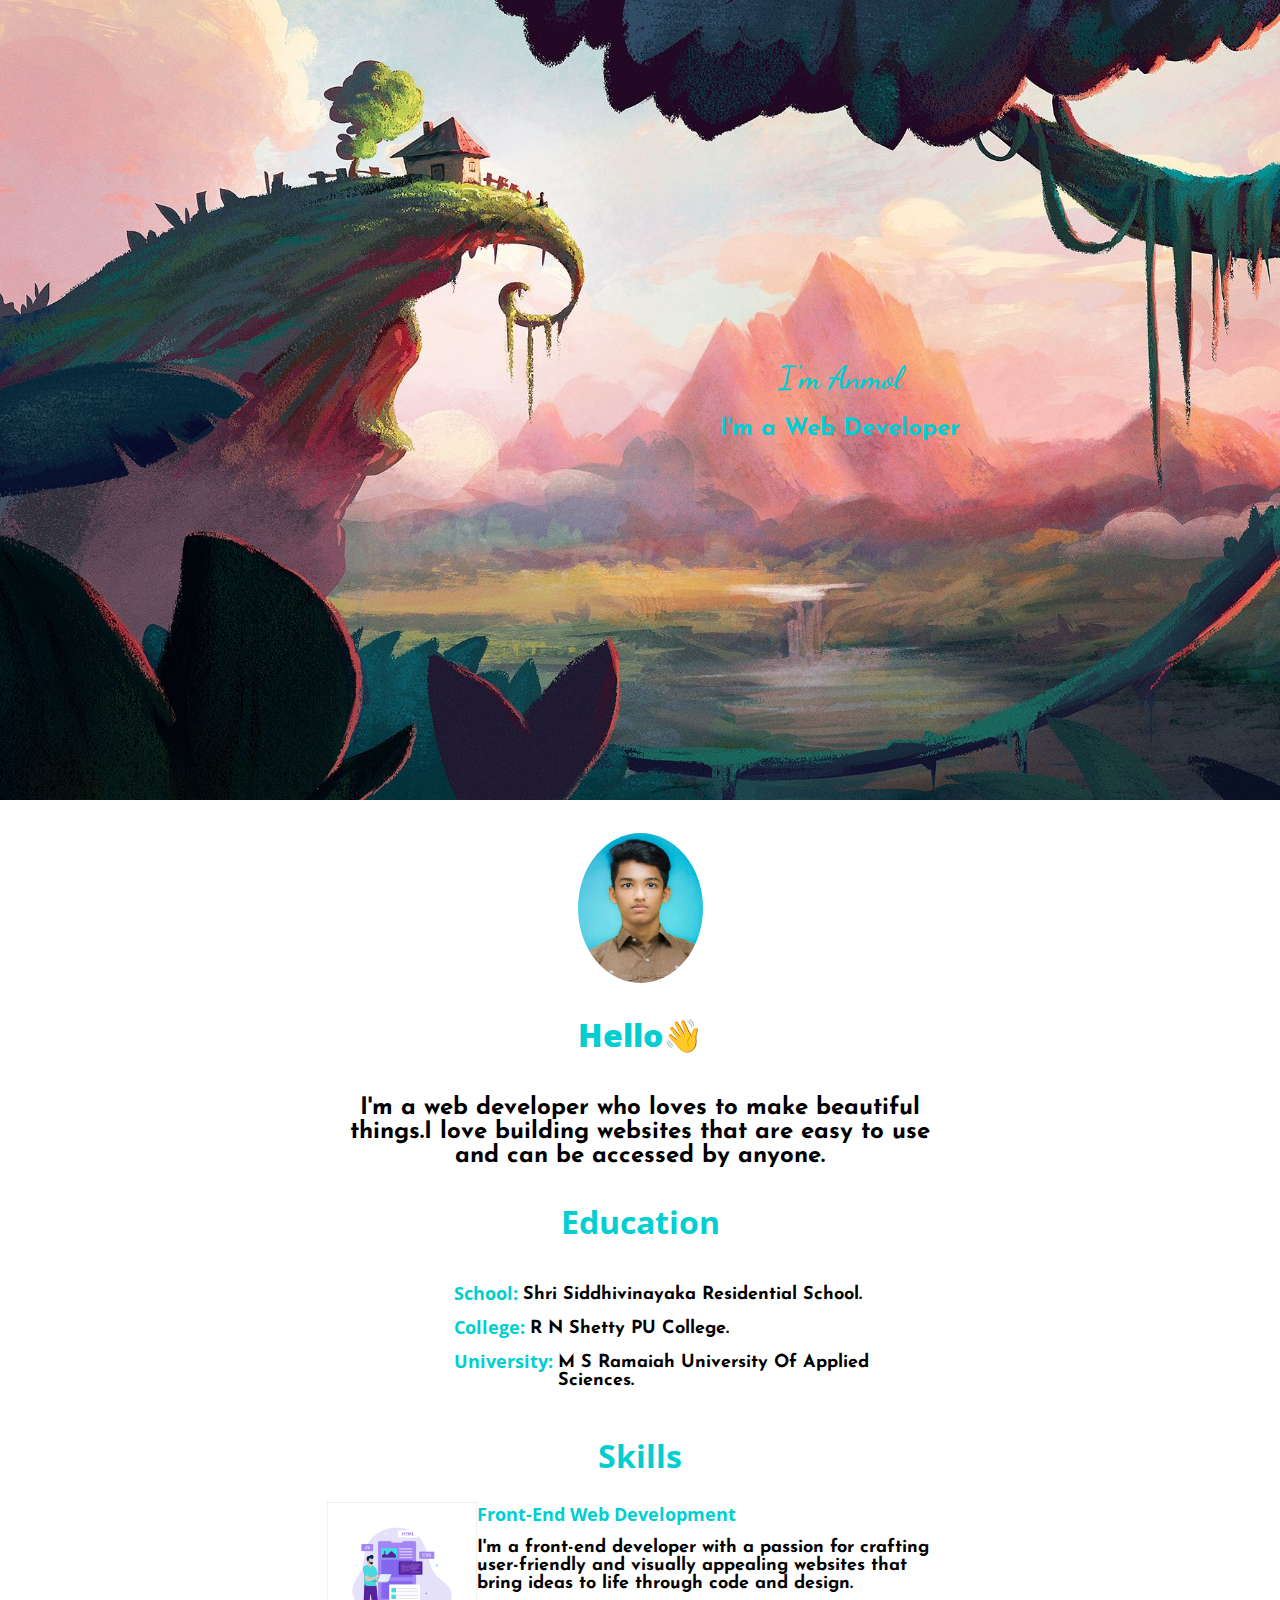
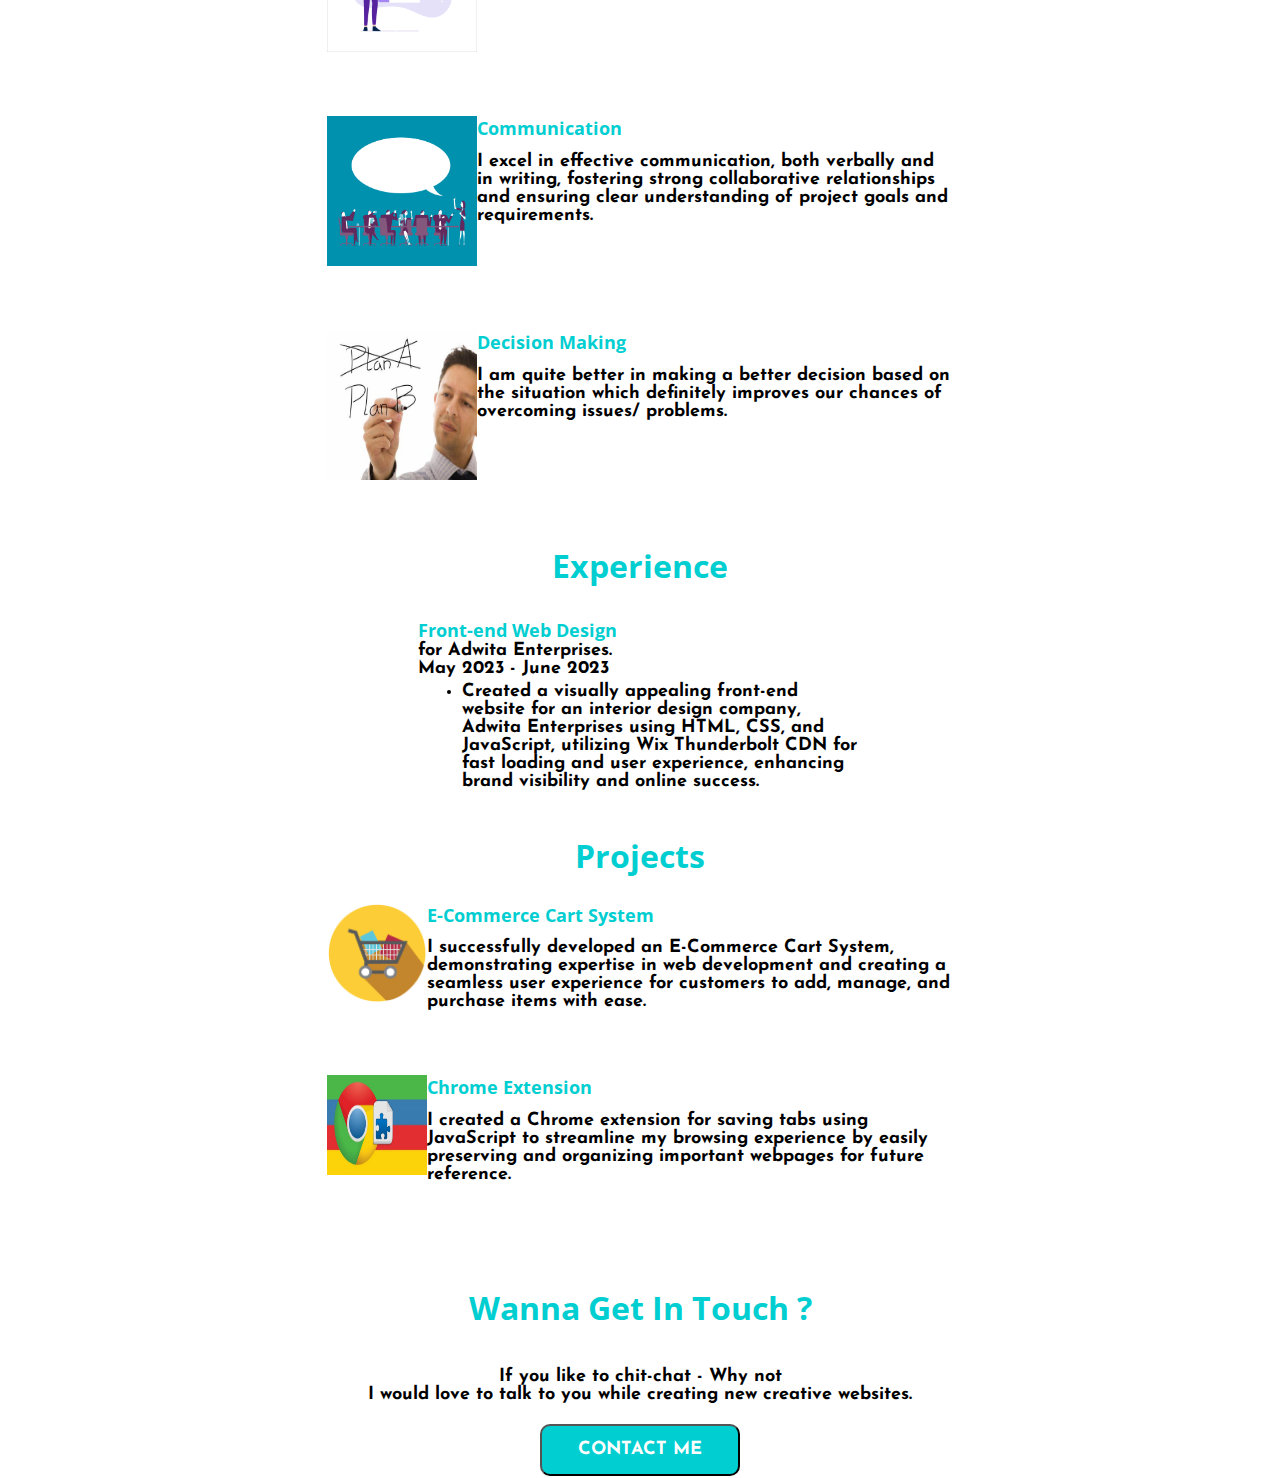
<file: index.html>
<!DOCTYPE html>
<html lang="en">
  <head>
    <meta charset="UTF-8" />
    <meta name="viewport" content="width=device-width, initial-scale=1.0" />
    <title>My Portfolio</title>
    <link rel="stylesheet" href="style.css" />
    <link rel="preconnect" href="https://fonts.googleapis.com" />
    <link rel="preconnect" href="https://fonts.gstatic.com" crossorigin />
    <link
      href="https://fonts.googleapis.com/css2?family=Josefin+Sans:ital,wght@1,100&display=swap"
      rel="stylesheet"
    />
    <link rel="preconnect" href="https://fonts.googleapis.com" />
    <link rel="preconnect" href="https://fonts.gstatic.com" crossorigin />
    <link
      href="https://fonts.googleapis.com/css2?family=Dancing+Script:wght@500&display=swap"
      rel="stylesheet"
    />
    <link rel="preconnect" href="https://fonts.googleapis.com">
<link rel="preconnect" href="https://fonts.gstatic.com" crossorigin>
<link href="https://fonts.googleapis.com/css2?family=Open+Sans:ital,wght@1,500&display=swap" rel="stylesheet">
  </head>
  <body>

    <!-- Personal Details Section -->
    <div class="details">
      <h1 class="name">I'm Anmol</h1>
      <p class="info">I'm a Web Developer</p>
    </div>
    <div class="profile-details">
      <div class="profile">
        <img class="profile-img" src="./Anmol.jpg" alt="Profile picture" />
        <p class="hello">Hello👋</p>
        <p class="intro">
          I'm a web developer who loves to make beautiful things.I love building
          websites that are easy to use and can be accessed by anyone.
        </p>
      </div>
      </div>
    </div>

    <!-- Education -->
    <div class="education">
      <h3 class="heading">Education</h3>
      <div class="set">
        <div class="one">
          <h4>School: </h4>
          <p class="edu">Shri Siddhivinayaka Residential School.</p>
        </div>
        <div class="one">
          <h4 >College: </h4>
          <p class="edu">R N Shetty PU College.</p>
        </div>
        <div class="one">
          <h4 >University: </h4>
          <p class="edu">M S Ramaiah University Of Applied Sciences.</p>
        </div>
      </div>
    </div> 

    <!-- Skills Section -->
    <div class="skills">
        <h3>Skills</h3>
        <div class="skill">
          <img class="frontend" src="./frontend.jpg" alt="front end image" width="150px" height="150px" >
          <h4>Front-End Web Development</h4>
          <p class="about">I'm a front-end developer with a passion for crafting user-friendly and visually appealing websites that bring ideas to life through code and design.</p>
        </div>
        <div class="skill">
            <img class="comm" src="./communication.webp" alt="people talking" width="150px" height="150px">
            <h4>Communication</h4>
            <p class="about">I excel in effective communication, both verbally and in writing, fostering strong collaborative relationships and ensuring clear understanding of project goals and requirements. </p>
        </div>
        <div class="skill">
            <img class="decision" src="./dm.jpg" alt="Decision making" width="150px" height="150px">
            <h4>Decision Making</h4>
            <p class="about">I am quite better in making a better decision based on the situation which definitely improves our chances of overcoming issues/ problems.</p>
        </div>
    </div>

    <!-- Work Experience Section -->
    <div class="work">
      <h3>Experience</h3>
      <div class="exp">
        <div class="exp1">
          <p class="pos">Front-end Web Design </p>
          <p>for Adwita Enterprises.</p>
          <p>May 2023 - June 2023</p>
          <ul>
            <li>
              Created a visually appealing front-end website for an interior design company, Adwita Enterprises using HTML, CSS, and JavaScript, utilizing Wix Thunderbolt CDN for fast loading and user experience, enhancing brand visibility and online success.
            </li>
          </ul>
        </div>
      </div>
    </div>

    <!-- Projects section -->
    <div class="projects">
      <h3>Projects</h3>
      <div class="project">
        <img class="e-com" src="./e-comm.png" alt="Cart"  width="100px" height="100px">
        <h4>E-Commerce Cart System</h4>
        <p class="about">I successfully developed an E-Commerce Cart System, demonstrating expertise in web development and creating a seamless user experience for customers to add, manage, and purchase items with ease.</p>
      </div>
      <div class="project">
        <img class="chrome" src="./Google-chrome-extensions.jpg" alt="Chrome Extensions"  width="100px" height="100px">
        <h4>Chrome Extension</h4>
        <p class="about">I created a Chrome extension for saving tabs using JavaScript to streamline my browsing experience by easily preserving and organizing important webpages for future reference.</p>
      </div>
    </div>

    <!-- Contact me page -->
    <div class="contact">
        <h3 class="touch">Wanna Get In Touch ?</h3>
        <div class="cont-details">
          <p class="para">If you like to chit-chat - Why not</p>
          <p class="para">I would love to talk to you while creating new creative websites.</p>
          <a href="contact.html">
          <button class="btn" >CONTACT ME</button></a>
        </div>
    </div>
  </div>
  </body>
</html>
</file>
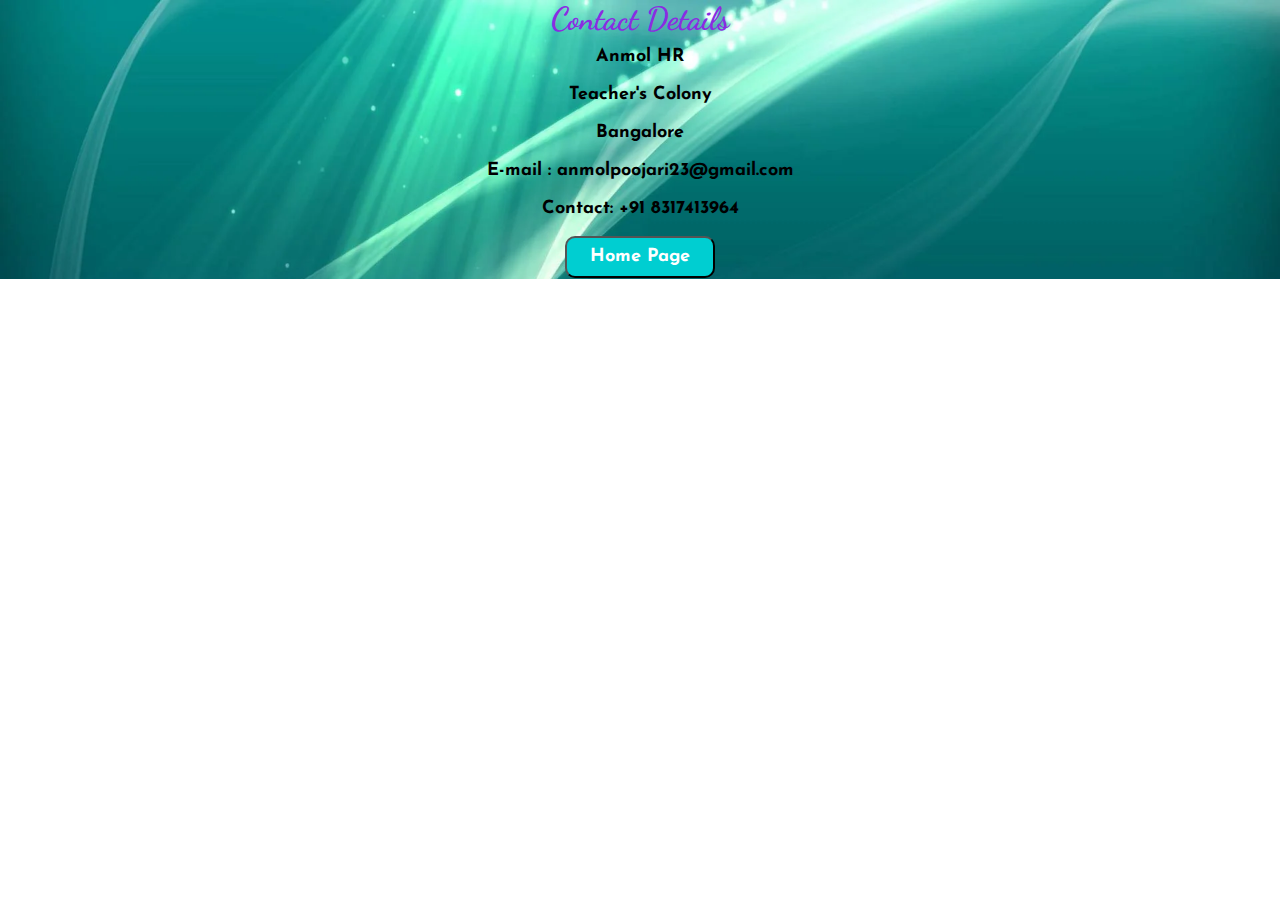
<file: contact.html>
<!DOCTYPE html>
<html lang="en">
  <head>
    <meta charset="UTF-8" />
    <meta name="viewport" content="width=device-width, initial-scale=1.0" />
    <title>Contact Me</title>
    <link rel="stylesheet" href="contact.css" />
    <link
      href="https://fonts.googleapis.com/css2?family=Josefin+Sans:ital,wght@1,100&display=swap"
      rel="stylesheet"
    />
    <link rel="preconnect" href="https://fonts.googleapis.com" />
    <link rel="preconnect" href="https://fonts.gstatic.com" crossorigin />
    <link
      href="https://fonts.googleapis.com/css2?family=Dancing+Script:wght@500&display=swap"
      rel="stylesheet"
    />
    <link rel="preconnect" href="https://fonts.googleapis.com" />
    <link rel="preconnect" href="https://fonts.gstatic.com" crossorigin />
    <link
      href="https://fonts.googleapis.com/css2?family=Open+Sans:ital,wght@1,500&display=swap"
      rel="stylesheet"
    />
  </head>
  <body>
    <div class="container">
      <h1>Contact Details</h1>
      <p>Anmol HR</p>
      <p>Teacher's Colony</p>
      <p>Bangalore</p>
      <p>
        E-mail :
        <a href="mailto:anmolpoojari23@gmail.com">
          <span class="mail">
            anmolpoojari23@gmail.com 
          </span>
        </a>
      </p>
      <p>Contact: +91 8317413964</p>
      <a href="./index.html"> <button class="btn">Home Page</button></a>
    </div>
  </body>
</html>
</file>
<file: style.css>
*{
    margin: 0;padding: 0;
}
.details{
    height: 800px;
    background-image: url('bg.jpg');
    background-size: cover;
    display: flex;
    flex-direction: column;
    justify-content: center;
    align-items: center;
}
.name{
    margin-bottom: 20px;
    margin-left: 400px;
    color:darkturquoise;
    font-family: 'Dancing Script', cursive;
    font-size: xx-large;
    font-weight: 900;
}
.info{
    margin-left: 400px;
    color:darkturquoise;
    font-family: 'Josefin Sans', sans-serif;
    font-size: x-large;
    font-weight: bolder;
}

.profile-img{
    width: 125px;
    height: 150px;
    border-radius: 50%;
}
.profile-details{
    height: 400px;
    display: flex;
    flex-direction: column;
    justify-content: center;
    align-items: center;
}
.profile{
    width: 600px;
    height: 200px;
    /* margin-top: 10%; */
    display: flex;
    flex-direction: column;
    justify-content: center;
    align-items: center;
}
.hello{
    margin-top: 30px;
    margin-bottom: 40px;
    font-family: 'Open Sans', sans-serif;
    color:darkturquoise;
    font-size: xx-large;
    font-weight: 900;
}
.intro{
    color:black;
    font-family: 'Josefin Sans', sans-serif;
    font-size: x-large;
    font-weight: bolder;
    text-align: center;
}
h3{
    margin-bottom: 2%;
    color:darkturquoise;
    font-family: 'Open Sans', sans-serif;
    font-size: xx-large;
    font-weight: bolder;
    text-align: center;
    
}
body > div.skills {
    display: flex;
    flex-direction: column;
    justify-content: center;
    align-items: center;
}
body > div.skills > div.skill{
    width: 625.5px;
    /* margin-left: 5%; */
}
.frontend{
    float: left;
}
.comm{
    float: left;
}
.decision{
    float: left;
}
.e-com{
    float: left;
}
.chrome{
    float:left;
}
.skill{
    margin-bottom: 5%;
}
body > div.projects {
    margin-top: 2%;
    margin-bottom: 2%;
    display: flex;
    flex-direction: column;
    justify-content: center;
    align-items: center;
}
body > div.projects > div.project{
    width: 625.5px;
    /* margin-left: 5%; */
    margin-bottom: 5%;
}

h4{
    margin-bottom: 2%;
    color:darkturquoise;
    font-family: 'Open Sans', sans-serif;
    font-size: large;
    font-weight: bolder;
}
.about{
    color:black;
    font-family: 'Josefin Sans', sans-serif;
    font-size: large;
    font-weight: bold;
}
/* .contact{
    margin-top: 5%;
} */
.contact>.cont-details{
    margin:0;
    display: flex;
    flex-direction: column;
    justify-content: center;
    align-items: center;
}
.touch{
    margin: 3%;
    color:darkturquoise;
    font-family: 'Open Sans', sans-serif;
    font-size: xx-large;
    font-weight: bolder;
    text-align: center;
}
.para{
    color:black;
    font-family: 'Josefin Sans', sans-serif;
    font-size: large;
    font-weight: bolder;
    text-align: center;
}
.btn{
    width: 200px;
    margin-top: 10%;
    margin-bottom: 1%;
    background-color: darkturquoise;
    color: white;
    padding: 15px;
    border-radius: 10px;
    text-align: center;
    cursor: pointer;
}
body > div.contact > div > a > button{
    font-family: 'Josefin Sans', sans-serif;
    font-size: large;
    font-weight: bolder;
}
.education{
    display: flex;
    flex-direction: column;
}
.set{
    width: 500px;
    margin-left: 10%;
    display: flex;
    flex-direction: column;
    align-self: center;
    margin-bottom: 3%;
}
.one{
    display: flex;
}
.edu {
    padding: 5px;
    color:black;
    font-family: 'Josefin Sans', sans-serif;
    font-size: large;
    font-weight: bold;
}
.heading{
    margin-bottom: 3%;
    color:darkturquoise;
    font-family: 'Open Sans', sans-serif;
    font-size: xx-large;
    font-weight: bolder;
    text-align: center;
}

.exp{
    padding: 5px;
    height:fit-content;
    color:black;
    font-family: 'Josefin Sans', sans-serif;
    font-size: large;
    font-weight: bold;
    display: flex;
    flex-direction: column;
    align-items: center;
}
.pos{
    color:darkturquoise;
    font-family: 'Open Sans', sans-serif;
    font-size:large;
    font-weight: bold;
}
.exp1{
    width: 444px;
    margin-bottom: 1%;
}

ul{
    margin-top: 5px;
    margin-left: 10%;
}
</file>
<file: contact.css>
* {
  margin: 0;
  padding: 0;
}
body {
  height: 100%;
}
.container {
  height: 100%;
  margin: 0;
  padding: 0;
  background-image: url(./bg1.webp);
  background-size: cover;
  display: flex;
  flex-direction: column;
  justify-content: center;
  align-items: center;
}
h1 {
  color: blueviolet;
  font-family: "Dancing Script", cursive;
  font-size: xx-large;
  font-weight: bolder;
}
p {
  margin: 10px;
  color: black;
  font-family: "Josefin Sans", sans-serif;
  font-size: large;
  font-weight: bold;
}
.btn {
  width: 150px;
  margin-top: 5%;
  margin-bottom: 1%;
  margin-left: 0px;
  background-color: darkturquoise;
  color: white;
  padding: 10px;
  border-radius: 10px;
  text-align: center;
  cursor: pointer;
}
body > div > a > button {
  font-family: "Josefin Sans", sans-serif;
  font-size: large;
  font-weight: bold;
}

body > div > p:nth-child(5) > a {
  text-decoration: none;
  color: black;
}
</file>
